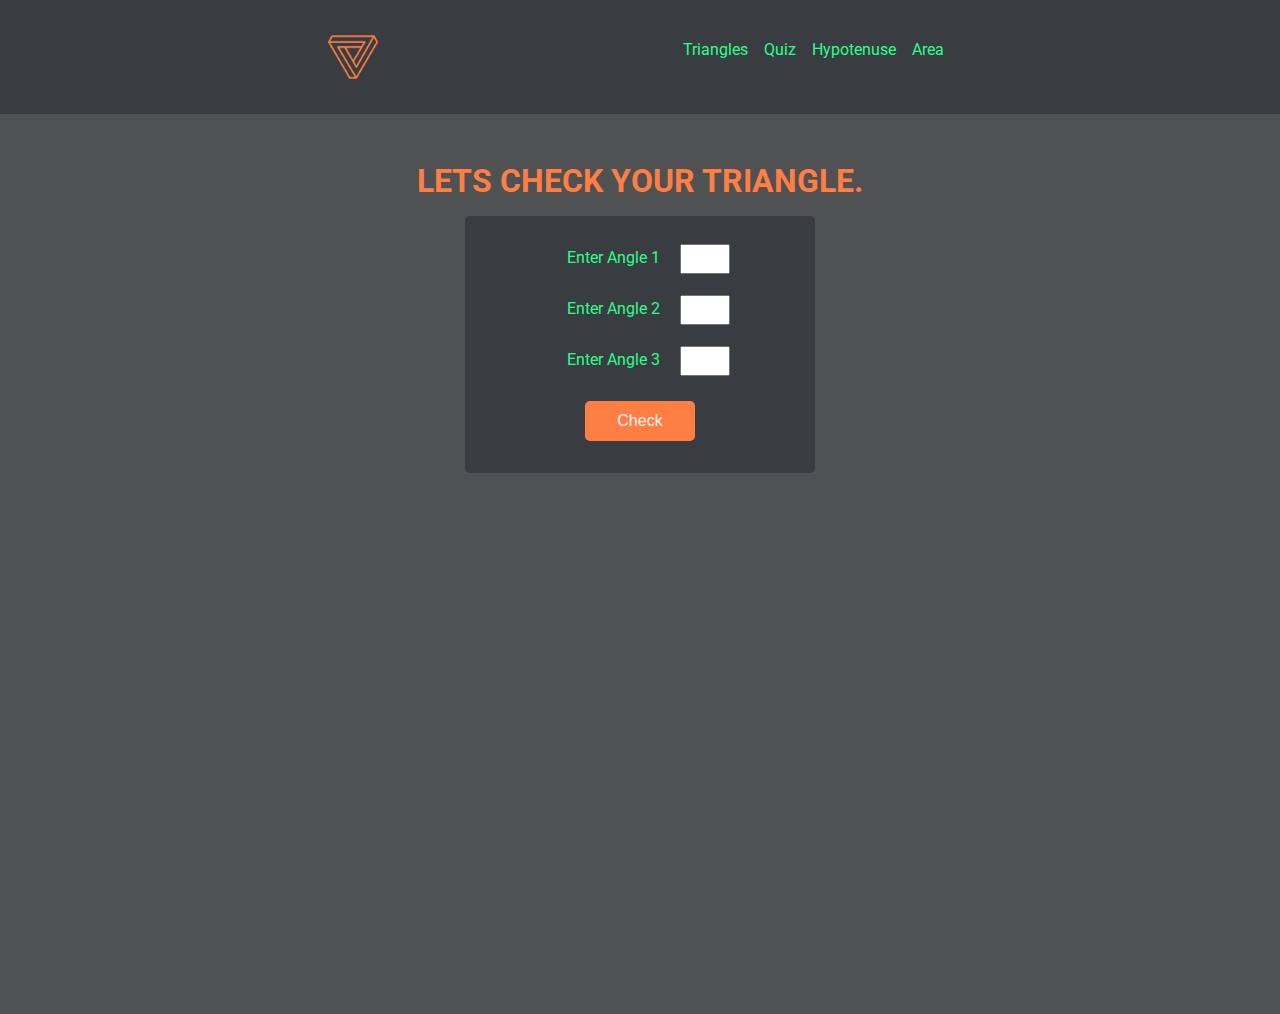
<file: index.html>
<!DOCTYPE html>
<html lang="en">
<head>
    <meta charset="UTF-8">
    <meta http-equiv="X-UA-Compatible" content="IE=edge">
    <meta name="viewport" content="width=device-width, initial-scale=1.0">
    <link rel="stylesheet" href="./css/triangle.css">
    <title>FunWithTriangles</title>
</head>
<body>
    <!-- NAVBAR Starts -->
    <nav class="navbar">
        <img src="./assets/triangle.png" alt="logo" class="logo">
        <div class="nav__ul">
        <ul>
            <a href="./index.html"><li>Triangles</li></a>
            <a href="./quiz.html"><li>Quiz</li></a>
            <a href="./hypotenuse.html"><li>Hypotenuse</li></a>
            <a href="./area.html"><li>Area</li></a>
        </ul>
    </nav>

    <!-- NAVBAR Ends -->

    <!-- TRIANGLES Section Starts -->
    <div class="main-section">
        <h1 class="heading">Lets Check your triangle.</h1>
        <div class="input-area">
            <div class="angle">
                <label for="angle1">Enter Angle 1</label>
                <input type="number" id="angle1">
            </div>
            <div class="angle">
                <label for="angle2">Enter Angle 2</label>
                <input type="number" id="angle2">
            </div>
            <div class="angle">
                <label for="angle3">Enter Angle 3</label>
                <input type="number" id="angle3">
            </div>
            

            <button class="btn">Check</button>
        </div>

        <p class="output hidden" ></p>
    </div>

    

    <script src="./js/triangle.js"></script>
</body>
</html>
</file>
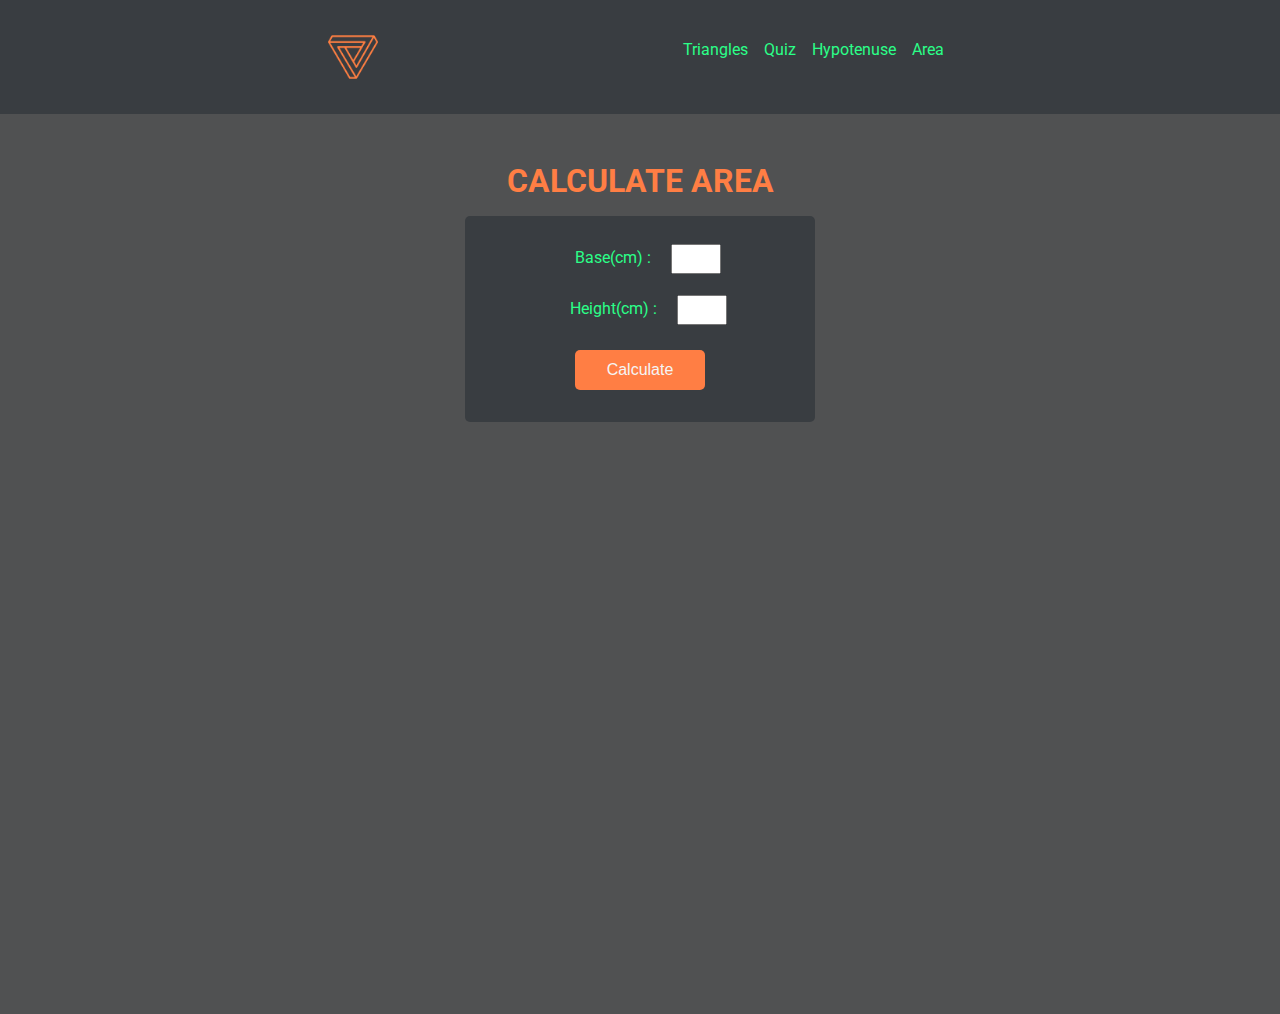
<file: area.html>
<!DOCTYPE html>
<html lang="en">
<head>
    <meta charset="UTF-8">
    <meta http-equiv="X-UA-Compatible" content="IE=edge">
    <meta name="viewport" content="width=device-width, initial-scale=1.0">
    <link rel="stylesheet" href="./css/area.css">
    <title>FunWithTriangles</title>
</head>
<body>
    <!-- NAVBAR Starts -->
    <nav class="navbar">
        <img src="./assets/triangle.png" alt="logo" class="logo">
        <div class="nav__ul">
        <ul>
            <a href="./index.html"><li>Triangles</li></a>
            <a href="./quiz.html"><li>Quiz</li></a>
            <a href="./hypotenuse.html"><li>Hypotenuse</li></a>
            <a href="./area.html"><li>Area</li></a>
        </ul>
    </nav>

    <!-- NAVBAR Ends -->

    <!-- AREA Section Starts -->
    <div class="main-section">
        <h1 class="heading">Calculate AREA</h1>
        <div class="input-area">
            <div class="sides">
                <label for="side1">Base(cm) : </label>
                <input type="number" id="side1">
            </div>
            <div class="sides">
                <label for="side2">Height(cm) : </label>
                <input type="number" id="side2">
            </div>
            <button class="btn">Calculate</button>
        </div>
        <p class="output hidden"></p>
    </div>
    

    <script src="./js/area.js"></script>
</body>
</html>
</file>
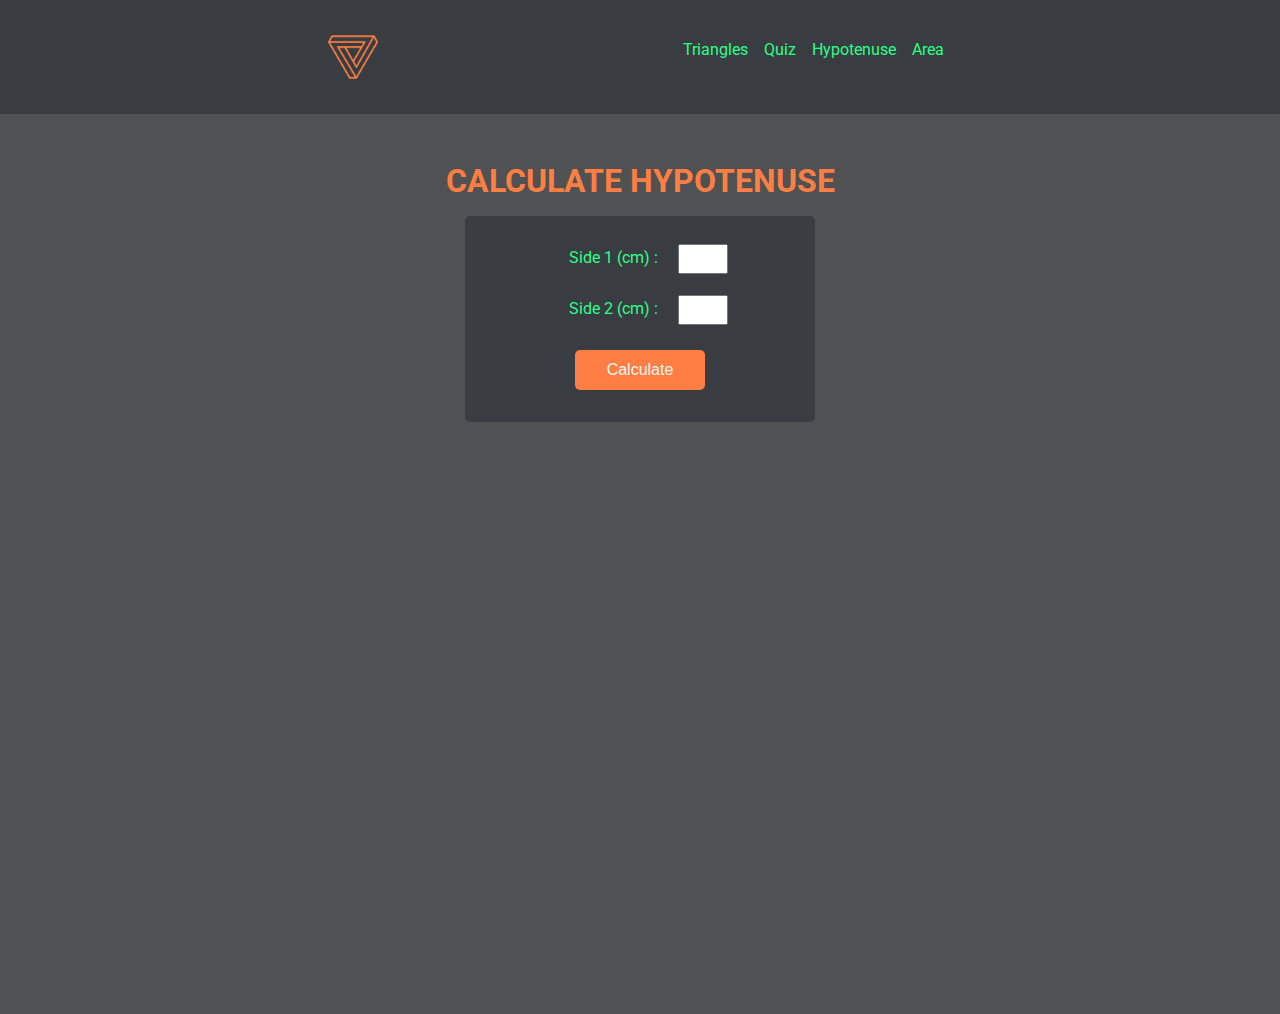
<file: hypotenuse.html>
<!DOCTYPE html>
<html lang="en">
<head>
    <meta charset="UTF-8">
    <meta http-equiv="X-UA-Compatible" content="IE=edge">
    <meta name="viewport" content="width=device-width, initial-scale=1.0">
    <link rel="stylesheet" href="./css/hypotenuse.css">
    <title>FunWithTriangles</title>
</head>
<body>
    <!-- NAVBAR Starts -->
    <nav class="navbar">
        <img src="./assets/triangle.png" alt="logo" class="logo">
        <div class="nav__ul">
        <ul>
            <a href="./index.html"><li>Triangles</li></a>
            <a href="./quiz.html"><li>Quiz</li></a>
            <a href="./hypotenuse.html"><li>Hypotenuse</li></a>
            <a href="./area.html"><li>Area</li></a>
        </ul>
    </nav>

    <!-- NAVBAR Ends -->

    <!-- HYPOTENUSE Section Starts -->
    <div class="main-section">
        <h1 class="heading">Calculate hypotenuse</h1>
        <div class="input-area">
            <div class="sides">
                <label for="side1">Side 1 (cm) : </label>
                <input type="number" id="side1">
            </div>
            <div class="sides">
                <label for="side2">Side 2 (cm) : </label>
                <input type="number" id="side2">
            </div>
            <button class="btn">Calculate</button>
        </div>
        <p class="output hidden"></p>
    </div>
    

    <script src="./js/hypotenuse.js"></script>
</body>
</html>
</file>
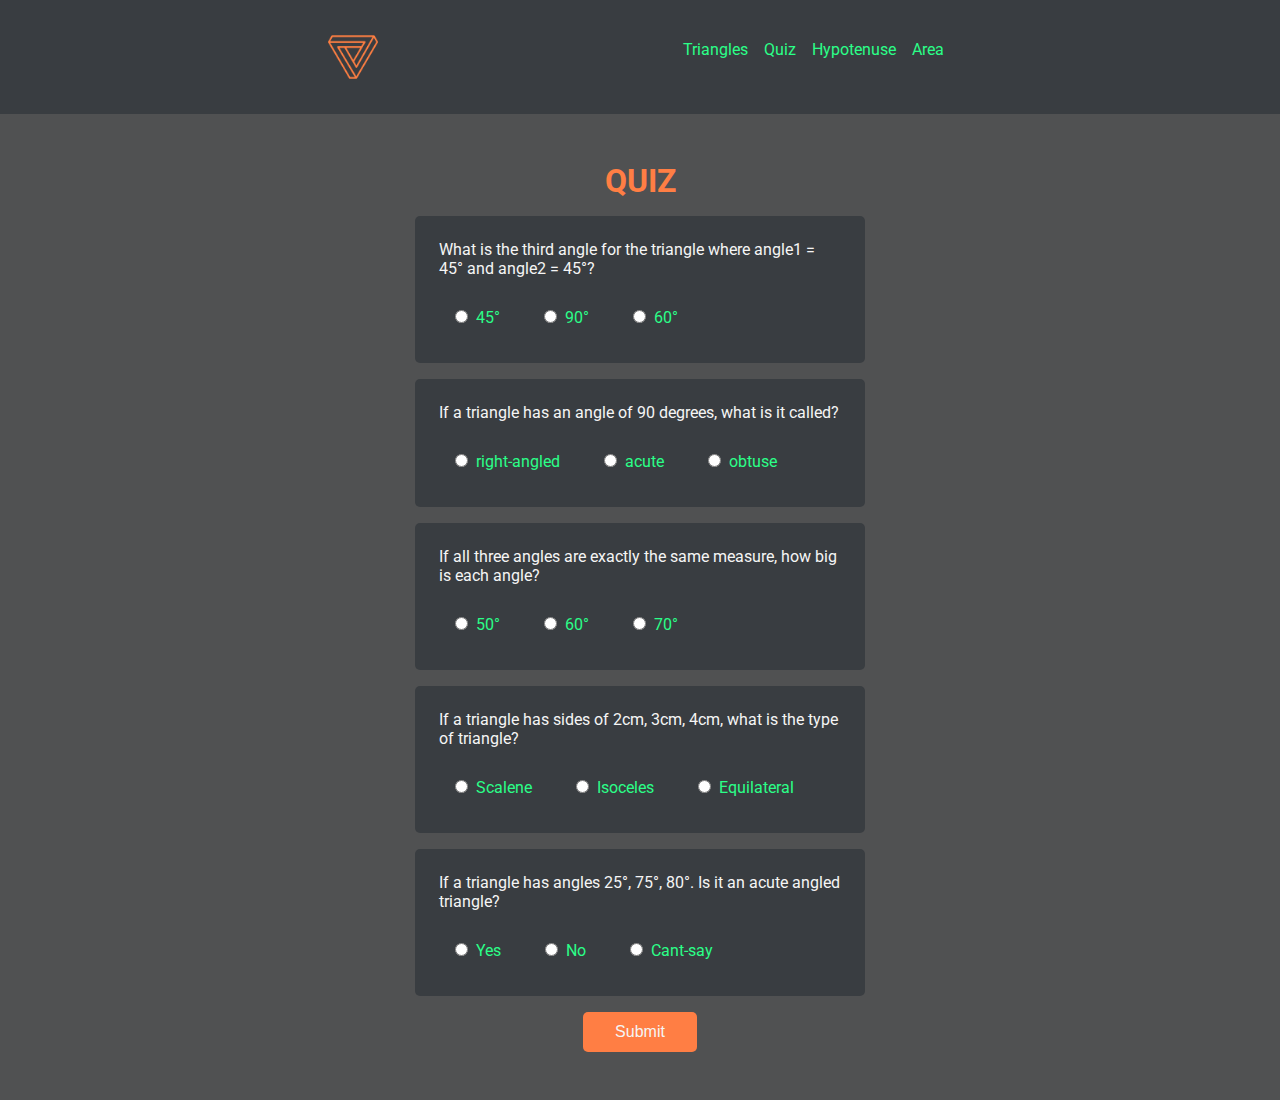
<file: quiz.html>
<!DOCTYPE html>
<html lang="en">
<head>
    <meta charset="UTF-8">
    <meta http-equiv="X-UA-Compatible" content="IE=edge">
    <meta name="viewport" content="width=device-width, initial-scale=1.0">
    <link rel="stylesheet" href="./css/quiz.css">
    <title>FunWithTriangles</title>
</head>
<body>
    <!-- NAVBAR Starts -->
    <nav class="navbar">
        <img src="./assets/triangle.png" alt="logo" class="logo">
        <div class="nav__ul">
        <ul>
            <a href="./index.html"><li>Triangles</li></a>
            <a href="./quiz.html"><li>Quiz</li></a>
            <a href="./hypotenuse.html"><li>Hypotenuse</li></a>
            <a href="./area.html"><li>Area</li></a>
        </ul>
    </nav>

    <!-- NAVBAR Ends -->

    <!-- QUIZ Section Starts -->
    <div class="main-section">
        <form class="quiz-form">
            <h1 class="heading">Quiz</h1>
            <div class="question-container">
                <p class="question">What is the third angle for the triangle where angle1 = 45° and angle2 = 45°?</p>
                <label><input type="radio" name="question1" value="45°">45°</label>
                <label><input type="radio" name="question1" value="90°">90°</label>
                <label><input type="radio" name="question1" value="60°">60°</label>
            </div>
            <div class="question-container">
                <p class="question">If a triangle has an angle of 90 degrees, what is it called?</p>
                <label><input type="radio" name="question2" value="right-angled">right-angled</label>
                <label><input type="radio" name="question2" value="acute">acute</label>
                <label><input type="radio" name="question2" value="obtuse">obtuse</label>
            </div>
            <div class="question-container">
                <p class="question">If all three angles are exactly the same measure, how big is each angle?</p>
                <label><input type="radio" name="question3" value="50°">50°</label>
                <label><input type="radio" name="question3" value="60°">60°</label>
                <label><input type="radio" name="question3" value="70°">70°</label>
            </div>
            <div class="question-container">
                <p class="question">If a triangle has sides of 2cm, 3cm, 4cm, what is the type of triangle?</p>
                <label><input type="radio" name="question4" value="Scalene">Scalene</label>
                <label><input type="radio" name="question4" value="Isoceles">Isoceles</label>
                <label><input type="radio" name="question4" value="Equilateral">Equilateral</label>
            </div>
            <div class="question-container">
                <p class="question">If a triangle has angles 25°, 75°, 80°. Is it an acute angled triangle?</p>
                <label><input type="radio" name="question5" value="Yes">Yes</label>
                <label><input type="radio" name="question5" value="No">No</label>
                <label><input type="radio" name="question5" value="Cant-say">Cant-say</label>
            </div>
    
        </form>

        <button class="btn">Submit</button>
        <p class="output hidden" ></p>
    </div>
        

    <script src="./js/quiz.js"></script>
</body>
</html>
</file>
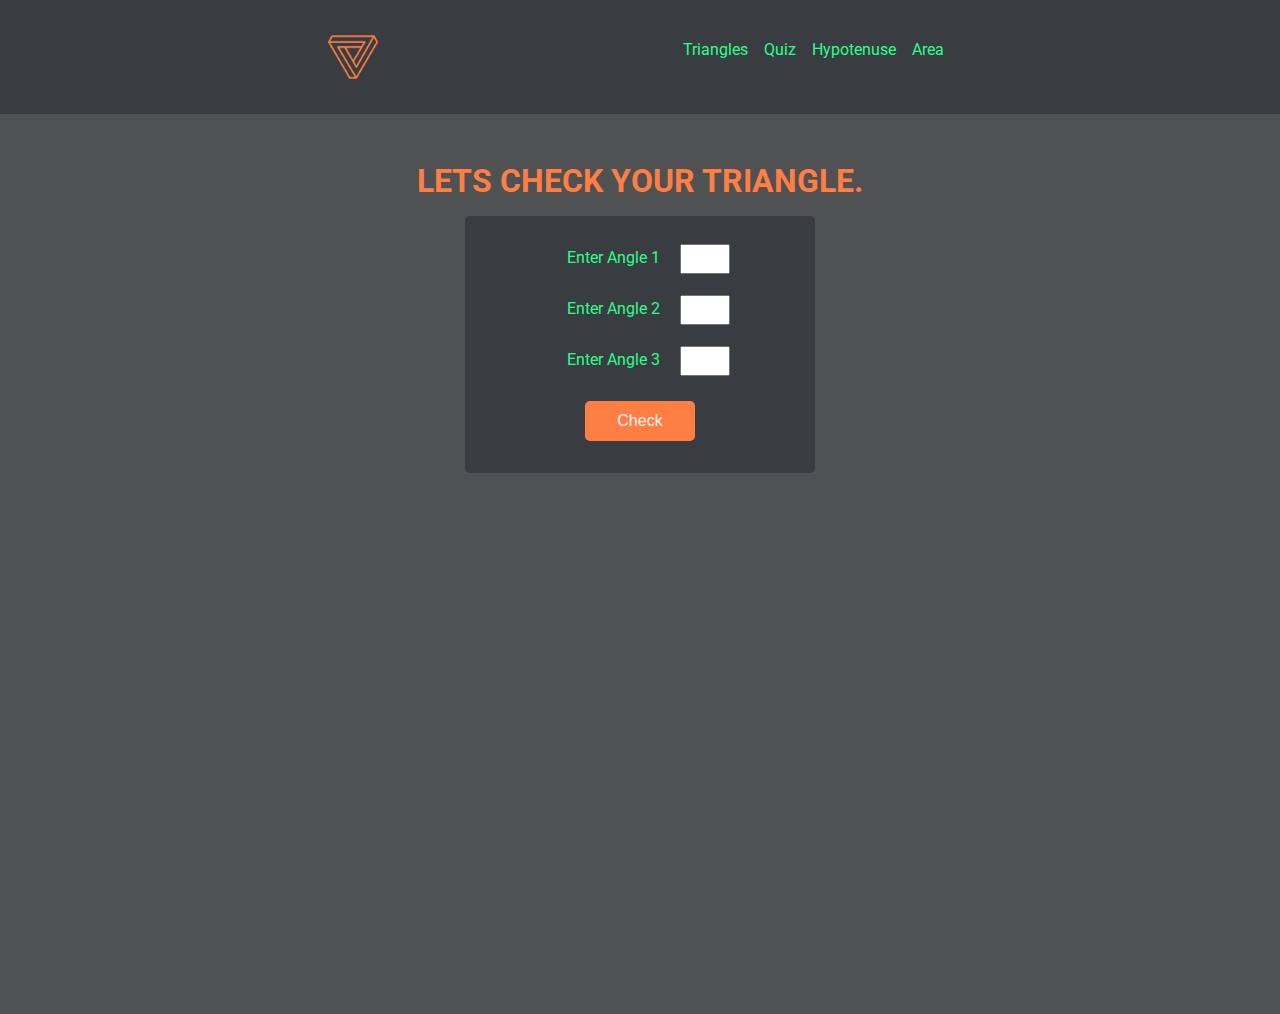
<file: triangle.html>
<!DOCTYPE html>
<html lang="en">
<head>
    <meta charset="UTF-8">
    <meta http-equiv="X-UA-Compatible" content="IE=edge">
    <meta name="viewport" content="width=device-width, initial-scale=1.0">
    <link rel="stylesheet" href="./css/triangle.css">
    <title>FunWithTriangles</title>
</head>
<body>
    <!-- NAVBAR Starts -->
    <nav class="navbar">
        <img src="./assets/triangle.png" alt="logo" class="logo">
        <div class="nav__ul">
        <ul>
            <a href="./triangle.html"><li>Triangles</li></a>
            <a href="./quiz.html"><li>Quiz</li></a>
            <a href="./hypotenuse.html"><li>Hypotenuse</li></a>
            <a href="./area.html"><li>Area</li></a>
        </ul>
    </nav>

    <!-- NAVBAR Ends -->

    <!-- TRIANGLES Section Starts -->
    <div class="main-section">
        <h1 class="heading">Lets Check your triangle.</h1>
        <div class="input-area">
        <div class="angle">
            <label for="angle1">Enter Angle 1</label>
            <input type="number" id="angle1">
        </div>
        <div class="angle">
            <label for="angle2">Enter Angle 2</label>
            <input type="number" id="angle2">
        </div>
        <div class="angle">
            <label for="angle3">Enter Angle 3</label>
            <input type="number" id="angle3">
        </div>
        

        <button class="btn">Check</button>
        </div>

        <p class="output hidden" ></p>
    </div>

    

    <script src="./js/triangle.js"></script>
</body>
</html>
</file>
<file: css/triangle.css>
@import url('https://fonts.googleapis.com/css2?family=Anton&family=Poppins:ital,wght@1,100&family=Roboto&family=Shippori+Antique&display=swap');

:root {
    --bg: #393d41;
    --pink: #e52ee5;
    --orange: #ff7e44;
    --green: #2bff88;
    --blue: #2bd2ff;
}


* {
    box-sizing: border-box;
    margin: 0;
    padding: 0;
}

body {
    font-family: 'Roboto', sans-serif;
}

a:link {
    text-decoration: none;
}

/*-------NAVBAR Starts------------*/

.navbar {
    display: flex;
    justify-content: space-evenly;
    padding: 2rem 2rem;
    background: var(--bg);
}

.logo {
    max-width: 50px;
}

.navbar ul {
    display: flex;
    justify-content: space-evenly;
    text-align: center;
}

.navbar ul li {
    list-style-type: none;
    text-decoration: none;
    margin: 0.5rem;
    color: var(--green);
}

/*-------NAVBAR Ends------------*/

.main-section {
    background: #505152;
    padding: 2rem;
    margin: auto;
    height: 100vh;
}

.heading {
    color: var(--orange);
    text-transform: uppercase;
    text-align: center;
    margin: 1rem auto;
}

.angle {
    text-align: center;
}

label {
    color: var(--green);
    display: inline-block;
    margin: 1rem;
}

input {
    width: 50px;
    height: 30px;
    padding: 0.5rem;
}


.btn {
    padding: 0.7rem 2rem;
    background-color: var(--orange);
    border: none;
    font-size: 16px;
    color: whitesmoke;
    border-radius: 5px;
    text-align: center;
    display: block;
    margin: 1rem auto;
    cursor: pointer;
}

.input-area {
    background-color: var(--bg);
    max-width: 350px;
    margin: 1rem auto;
    padding: 1rem;
    border-radius: 5px;
}

.output {
    text-align: center;
    color: whitesmoke;
    border: 2px solid var(--bg);
    border-radius: 5px;
    max-width: 350px;
    margin: 1rem auto;
    padding: 1rem;
    background-color: var(--bg);
}

.hidden {
    display: none;
}

.wrong {
    border: 2px solid var(--orange);
}

.right {
    border: 2px solid var(--green);
}
</file>
<file: css/area.css>
@import url('https://fonts.googleapis.com/css2?family=Anton&family=Poppins:ital,wght@1,100&family=Roboto&family=Shippori+Antique&display=swap');

:root {
    --bg: #393d41;
    --pink: #e52ee5;
    --orange: #ff7e44;
    --green: #2bff88;
    --blue: #2bd2ff;
}


* {
    box-sizing: border-box;
    margin: 0;
    padding: 0;
}

body {
    font-family: 'Roboto', sans-serif;
}

a:link {
    text-decoration: none;
}

/*-------NAVBAR Starts------------*/

.navbar {
    display: flex;
    justify-content: space-evenly;
    padding: 2rem 2rem;
    background: var(--bg);
}

.logo {
    max-width: 50px;
}

.navbar ul {
    display: flex;
    justify-content: space-evenly;
    text-align: center;
}

.navbar ul li {
    list-style-type: none;
    text-decoration: none;
    margin: 0.5rem;
    color: var(--green);
}

/*-------AREA Starts------------*/

.main-section {
    background: #505152;
    padding: 2rem;
    margin: auto;
    height: 100vh;
}

.heading {
    color: var(--orange);
    text-transform: uppercase;
    text-align: center;
    margin: 1rem auto;
}

.sides {
    text-align: center;
}

label {
    color: var(--green);
    display: inline-block;
    margin: 1rem;
}

input {
    width: 50px;
    height: 30px;
    padding: 0.5rem;
}


.btn {
    padding: 0.7rem 2rem;
    background-color: var(--orange);
    border: none;
    font-size: 16px;
    color: whitesmoke;
    border-radius: 5px;
    text-align: center;
    display: block;
    margin: 1rem auto;
    cursor: pointer;
}

.input-area {
    background-color: var(--bg);
    max-width: 350px;
    margin: 1rem auto;
    padding: 1rem;
    border-radius: 5px;
}

.output {
    text-align: center;
    color: whitesmoke;
    border: 2px solid var(--green);
    border-radius: 5px;
    max-width: 350px;
    margin: 1rem auto;
    padding: 1rem;
    background-color: var(--bg);
}

.hidden {
    display: none;
}
</file>
<file: css/hypotenuse.css>
@import url('https://fonts.googleapis.com/css2?family=Anton&family=Poppins:ital,wght@1,100&family=Roboto&family=Shippori+Antique&display=swap');

:root {
    --bg: #393d41;
    --pink: #e52ee5;
    --orange: #ff7e44;
    --green: #2bff88;
    --blue: #2bd2ff;
}


* {
    box-sizing: border-box;
    margin: 0;
    padding: 0;
}

body {
    font-family: 'Roboto', sans-serif;
}

a:link {
    text-decoration: none;
}

/*-------NAVBAR Starts------------*/

.navbar {
    display: flex;
    justify-content: space-evenly;
    padding: 2rem 2rem;
    background: var(--bg);
}

.logo {
    max-width: 50px;
}

.navbar ul {
    display: flex;
    justify-content: space-evenly;
    text-align: center;
}

.navbar ul li {
    list-style-type: none;
    text-decoration: none;
    margin: 0.5rem;
    color: var(--green);
}

/*-------HYPOTENUSE Starts------------*/

.main-section {
    background: #505152;
    padding: 2rem;
    margin: auto;
    height: 100vh;
}

.heading {
    color: var(--orange);
    text-transform: uppercase;
    text-align: center;
    margin: 1rem auto;
}

.sides {
    text-align: center;
}

label {
    color: var(--green);
    display: inline-block;
    margin: 1rem;
}

input {
    width: 50px;
    height: 30px;
    padding: 0.5rem;
}


.btn {
    padding: 0.7rem 2rem;
    background-color: var(--orange);
    border: none;
    font-size: 16px;
    color: whitesmoke;
    border-radius: 5px;
    text-align: center;
    display: block;
    margin: 1rem auto;
    cursor: pointer;
}

.input-area {
    background-color: var(--bg);
    max-width: 350px;
    margin: 1rem auto;
    padding: 1rem;
    border-radius: 5px;
}

.output {
    text-align: center;
    color: whitesmoke;
    border: 2px solid var(--green);
    border-radius: 5px;
    max-width: 350px;
    margin: 1rem auto;
    padding: 1rem;
    background-color: var(--bg);
}

.hidden {
    display: none;
}
</file>
<file: css/quiz.css>
@import url('https://fonts.googleapis.com/css2?family=Anton&family=Poppins:ital,wght@1,100&family=Roboto&family=Shippori+Antique&display=swap');

:root {
    --bg: #393d41;
    --pink: #e52ee5;
    --orange: #ff7e44;
    --green: #2bff88;
    --blue: #2bd2ff;
}


* {
    box-sizing: border-box;
    margin: 0;
    padding: 0;
}

body {
    font-family: 'Roboto', sans-serif;
}

a:link {
    text-decoration: none;
}

/*-------NAVBAR Starts------------*/

.navbar {
    display: flex;
    justify-content: space-evenly;
    padding: 2rem 2rem;
    background: var(--bg);
}

.logo {
    max-width: 50px;
}

.navbar ul {
    display: flex;
    justify-content: space-evenly;
    text-align: center;
}

.navbar ul li {
    list-style-type: none;
    text-decoration: none;
    margin: 0.5rem;
    color: var(--green);
}

/*-------NAVBAR Ends------------*/

/* TRIANGLE QUIZ */

.main-section {
    background: #505152;
    padding: 2rem;
    margin: auto;
}


.heading {
    color: var(--orange);
    text-transform: uppercase;
    text-align: center;
    margin: 1rem auto;
}

label {
    color: var(--green);
    display: inline-block;
    margin: 1rem;
}

input {
    margin: 0.5rem;
    border: none;
    color: var(--bg);
}

.question-container {
    background-color: var(--bg);
    max-width: 450px;
    margin: 1rem auto;
    padding: 1rem;
    border-radius: 5px;
    color: whitesmoke;
}

.question {
    margin: 0.5rem;
}

.btn {
    padding: 0.7rem 2rem;
    background-color: var(--orange);
    border: none;
    font-size: 16px;
    color: whitesmoke;
    border-radius: 5px;
    text-align: center;
    display: block;
    margin: 1rem auto;
    cursor: pointer;
}

.output {
    text-align: center;
    color: whitesmoke;
    border: 2px solid var(--bg);
    border-radius: 5px;
    max-width: 350px;
    margin: 1rem auto;
    padding: 1rem;
    background-color: var(--bg);
}

.hidden {
    display: none;
}

.wrong {
    border: 2px solid var(--orange);
}

.right {
    border: 2px solid var(--green);
}
</file>
